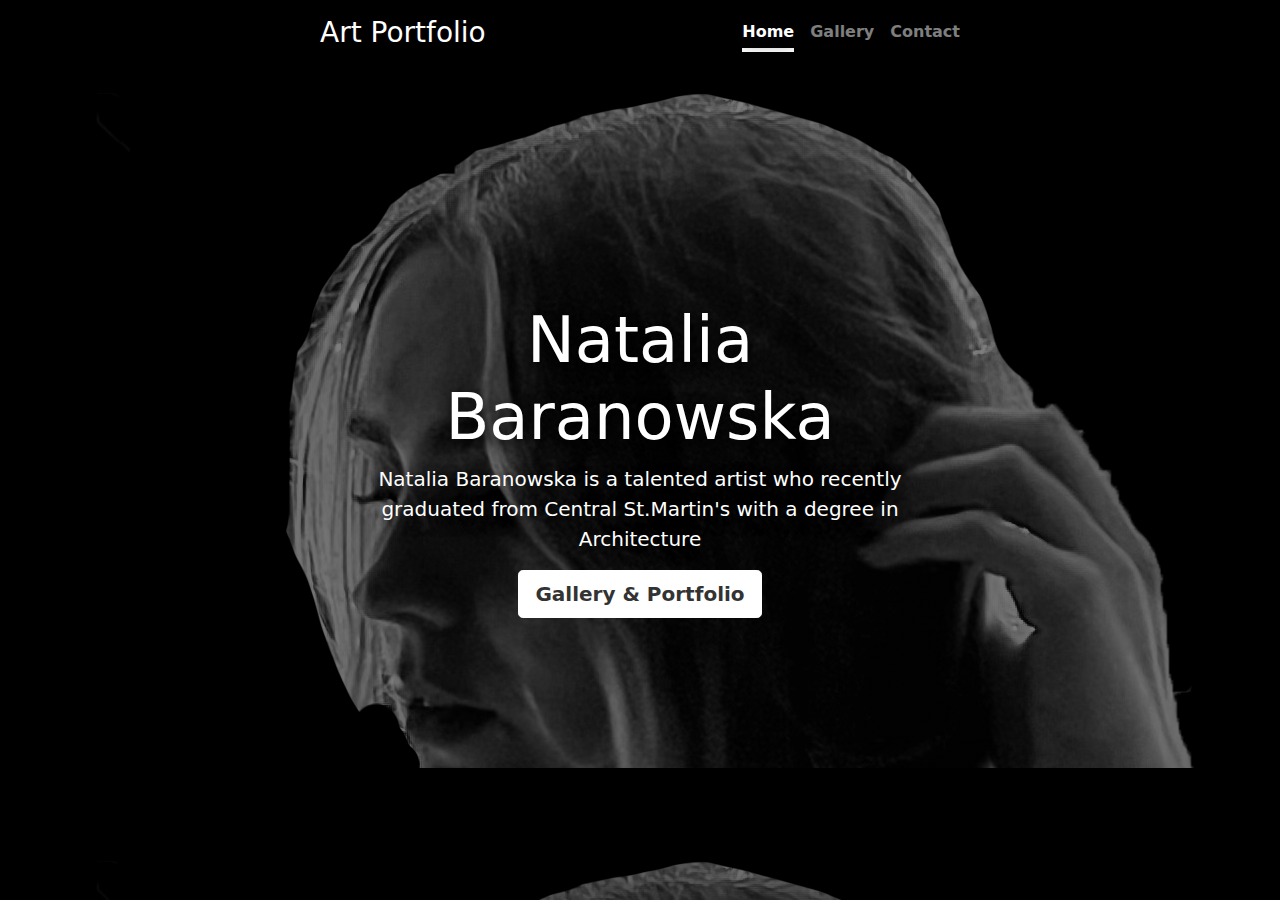
<file: index.html>
﻿<!doctype html>
<html lang="en" class="h-100">
  <head>
    <meta charset="utf-8">
    <meta name="viewport" content="width=device-width, initial-scale=1">
    <meta name="description" content="">
    <meta name="author" content="Stanley Kowalewski for Natalia Baranowska">
    <meta name="generator" content="Hugo 0.88.1">
    <title>Natalia Baranowska Porftolio</title>

    <link rel="canonical" href="https://getbootstrap.com/docs/5.1/examples/cover/">

    
    <!-- Bootstrap core CSS -->
<link href="/assets/dist/css/bootstrap.min.css" rel="stylesheet">

    <style>
      
      .bd-placeholder-img {
        font-size: 1.125rem;
        text-anchor: middle;
        -webkit-user-select: none;
        -moz-user-select: none;
        user-select: none;
      }

      @media (min-width: 768px) {
        .bd-placeholder-img-lg {
          font-size: 3.5rem;
        }
      }
    </style>

    
    <!-- Custom styles for this template -->
    <link href="main.css" rel="stylesheet">
  </head>
  <body class="d-flex h-100 text-center text-white home">
    
<div class="cover-container d-flex w-100 h-100 p-3 mx-auto flex-column">
  <header class="mb-auto">
    <div>
      <h3 class="float-md-start mb-0">Art Portfolio</h3>
      <nav class="nav nav-masthead justify-content-center float-md-end">
        <a class="nav-link active" aria-current="page" href="index.html">Home</a>
        <a class="nav-link" href="gallery.html">Gallery</a>
        <a class="nav-link" href="contact.html">Contact</a>
      </nav>
    </div>
  </header>

  <main class="px-3">
    <h1>Natalia Baranowska</h1>
    <p class="lead">Natalia Baranowska is a talented artist who recently graduated from Central St.Martin's with a degree in Architecture </p>
    <p class="lead">
      <a href="gallery.html" class="btn btn-lg btn-secondary fw-bold border-white bg-white">Gallery & Portfolio</a>
    </p>
  </main>

  <footer class="mt-auto text-white-50">
  
  </footer>
</div>


    
  </body>
</html>
</file>
<file: main.css>
﻿/*
 * Globals
 */
/* Fonts */
h1 {
  font-size: 4rem;
}

/* Custom default button */
.btn-secondary,
.btn-secondary:hover,
.btn-secondary:focus {
  color: #333;
  text-shadow: none; /* Prevent inheritance from `body` */
}


/*
 * Base structure
 */

body {
  text-shadow: 0 .3rem 1rem rgba(0, 0, 0, 1);
  box-shadow: inset 0 0 5rem rgba(0, 0, 0, .5);
}


.cover-container {
  max-width: 42em;
}


/*
 * Header
 */

.nav-masthead .nav-link {
  padding: .25rem 0;
  font-weight: 700;
  color: rgba(255, 255, 255, .5);
  background-color: transparent;
  border-bottom: .25rem solid transparent;
}

.nav-masthead .nav-link:hover,
.nav-masthead .nav-link:focus {
  border-bottom-color: rgba(255, 255, 255, .25);
}

.nav-masthead .nav-link + .nav-link {
  margin-left: 1rem;
}

.nav-masthead .active {
  color: #fff;
  border-bottom-color: #fff;
}

/* Backgrounds */

body.home {
  background-image: linear-gradient( rgba(0, 0, 0, 0.5), rgba(0, 0, 0, 0.5) ), url('/pics/natalkafin.png');
}

body.gallery {
  background-color: black;
}

body.contact {
  background-color: black;
}

/* Contact Form */

#form-message-success {
  color: #55A44E;
  font-size: 18px;
  font-weight: bold; }
</file>
